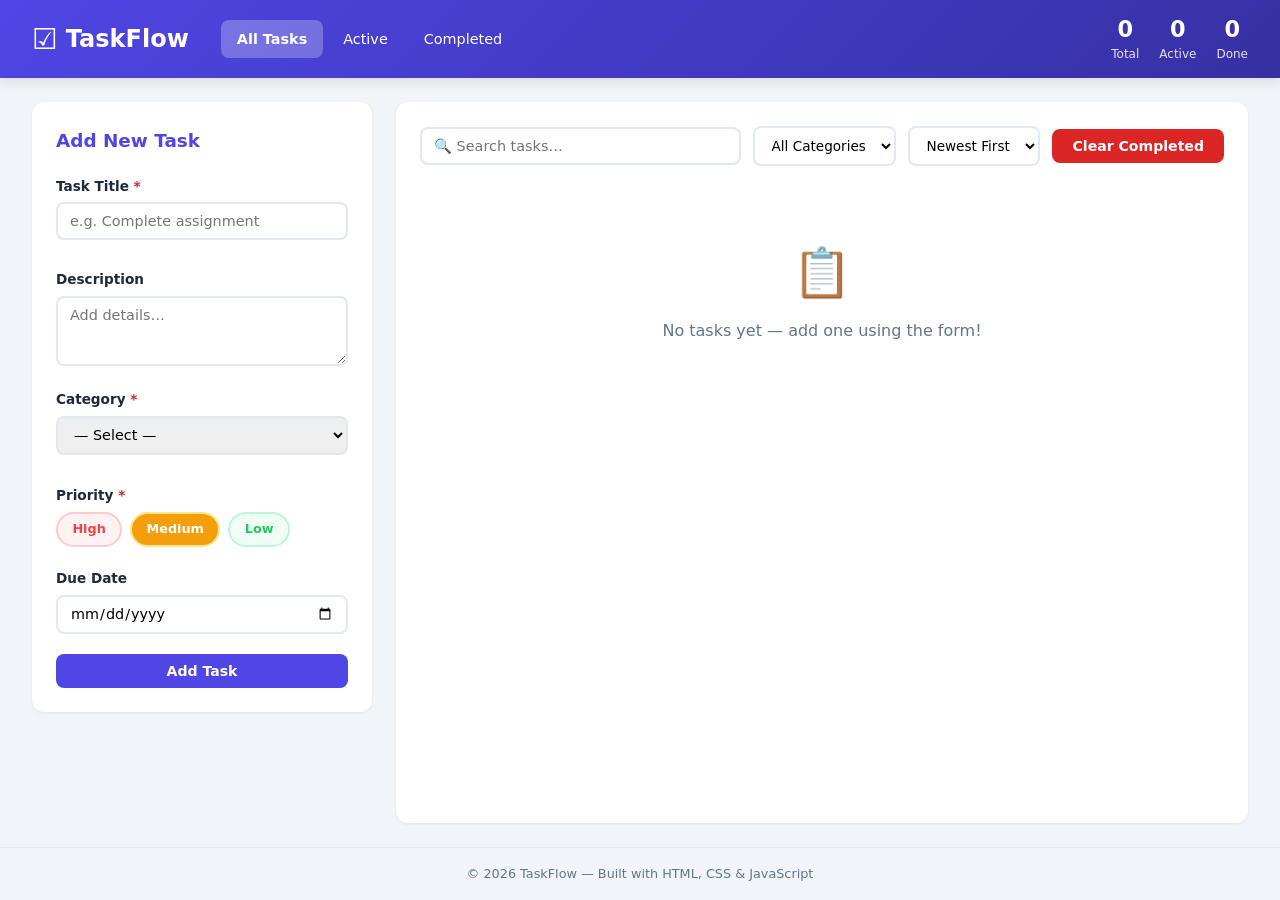
<file: Week5task/index.html>
<!DOCTYPE html>
<html lang="en">
<head>
    <meta charset="UTF-8">
    <meta name="viewport" content="width=device-width, initial-scale=1.0">
    <title>TaskFlow — Task Management Application</title>
    <link rel="stylesheet" href="style.css">
</head>
<body>

    <!-- ===== HEADER / NAVIGATION ===== -->
    <header class="header">
        <div class="header-brand">
            <span class="logo">&#9745;</span>
            <h1>TaskFlow</h1>
        </div>
        <nav class="header-nav">
            <span class="nav-link active" data-view="all">All Tasks</span>
            <span class="nav-link" data-view="active">Active</span>
            <span class="nav-link" data-view="completed">Completed</span>
        </nav>
        <div class="header-stats">
            <div class="stat">
                <span class="stat-count" id="totalCount">0</span>
                <span class="stat-label">Total</span>
            </div>
            <div class="stat">
                <span class="stat-count" id="activeCount">0</span>
                <span class="stat-label">Active</span>
            </div>
            <div class="stat">
                <span class="stat-count" id="completedCount">0</span>
                <span class="stat-label">Done</span>
            </div>
        </div>
    </header>

    <!-- ===== MAIN CONTENT ===== -->
    <main class="main">

        <!-- Left Panel — Add / Edit Task Form -->
        <aside class="panel panel-form">
            <h2 class="panel-title" id="formTitle">Add New Task</h2>

            <form id="taskForm" novalidate>
                <!-- Task Title -->
                <div class="form-group">
                    <label for="taskTitle">Task Title <span class="required">*</span></label>
                    <input type="text" id="taskTitle" placeholder="e.g. Complete assignment" maxlength="80" required>
                    <span class="error-msg" id="titleError"></span>
                </div>

                <!-- Task Description -->
                <div class="form-group">
                    <label for="taskDesc">Description</label>
                    <textarea id="taskDesc" rows="3" placeholder="Add details…" maxlength="250"></textarea>
                </div>

                <!-- Category -->
                <div class="form-group">
                    <label for="taskCategory">Category <span class="required">*</span></label>
                    <select id="taskCategory" required>
                        <option value="">— Select —</option>
                        <option value="work">💼 Work</option>
                        <option value="personal">🏠 Personal</option>
                        <option value="shopping">🛒 Shopping</option>
                        <option value="health">💪 Health</option>
                        <option value="education">📚 Education</option>
                    </select>
                    <span class="error-msg" id="categoryError"></span>
                </div>

                <!-- Priority -->
                <div class="form-group">
                    <label>Priority <span class="required">*</span></label>
                    <div class="priority-group">
                        <label class="priority-option">
                            <input type="radio" name="taskPriority" value="high">
                            <span class="priority-badge high">High</span>
                        </label>
                        <label class="priority-option">
                            <input type="radio" name="taskPriority" value="medium" checked>
                            <span class="priority-badge medium">Medium</span>
                        </label>
                        <label class="priority-option">
                            <input type="radio" name="taskPriority" value="low">
                            <span class="priority-badge low">Low</span>
                        </label>
                    </div>
                </div>

                <!-- Due Date -->
                <div class="form-group">
                    <label for="taskDueDate">Due Date</label>
                    <input type="date" id="taskDueDate">
                </div>

                <!-- Buttons -->
                <div class="form-actions">
                    <button type="submit" class="btn btn-primary" id="submitBtn">Add Task</button>
                    <button type="button" class="btn btn-secondary" id="cancelBtn" style="display:none;">Cancel</button>
                </div>
            </form>
        </aside>

        <!-- Right Panel — Task List -->
        <section class="panel panel-tasks">

            <!-- Toolbar: Search, Filter, Sort -->
            <div class="toolbar">
                <div class="search-box">
                    <input type="text" id="searchInput" placeholder="🔍 Search tasks…">
                </div>
                <select id="filterCategory" class="toolbar-select">
                    <option value="all">All Categories</option>
                    <option value="work">💼 Work</option>
                    <option value="personal">🏠 Personal</option>
                    <option value="shopping">🛒 Shopping</option>
                    <option value="health">💪 Health</option>
                    <option value="education">📚 Education</option>
                </select>
                <select id="sortBy" class="toolbar-select">
                    <option value="newest">Newest First</option>
                    <option value="oldest">Oldest First</option>
                    <option value="priority">Priority ↑</option>
                    <option value="name">Name A–Z</option>
                    <option value="dueDate">Due Date</option>
                </select>
                <button class="btn btn-danger" id="clearCompletedBtn">Clear Completed</button>
            </div>

            <!-- Task Cards Container -->
            <div id="taskList" class="task-list">
                <!-- Task cards rendered dynamically by JS -->
            </div>

            <!-- Empty State -->
            <div id="emptyState" class="empty-state">
                <p class="empty-icon">📋</p>
                <p>No tasks yet — add one using the form!</p>
            </div>
        </section>
    </main>

    <!-- ===== FOOTER ===== -->
    <footer class="footer">
        <p>&copy; 2026 TaskFlow — Built with HTML, CSS &amp; JavaScript</p>
    </footer>

    <!-- Confirmation Modal -->
    <div id="confirmModal" class="modal-overlay" style="display:none;">
        <div class="modal">
            <p id="confirmMessage">Are you sure?</p>
            <div class="modal-actions">
                <button class="btn btn-danger" id="confirmYes">Yes, Delete</button>
                <button class="btn btn-secondary" id="confirmNo">Cancel</button>
            </div>
        </div>
    </div>

    <script src="script.js"></script>
</body>
</html>
</file>
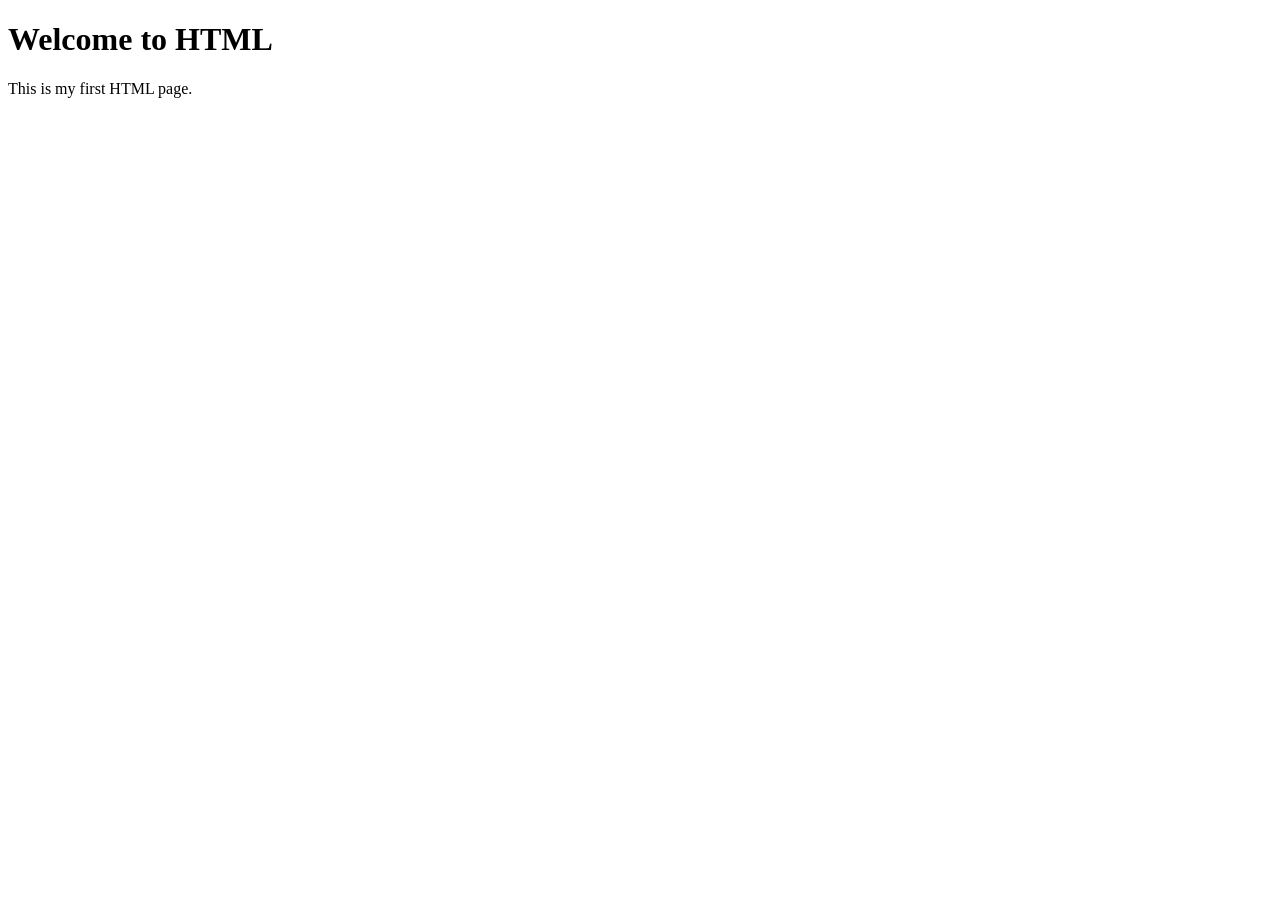
<file: Task1.html>
<!DOCTYPE html>
<html lang="en">
<head>
<meta charset="UTF-8">
<meta name="viewport" content="width=device-width, initial-scale=1.0">
<title>Task 1</title>
</head>

<body>

<h1>Welcome to HTML</h1>
<p>This is my first HTML page.</p>

</body>
</html>
</file>
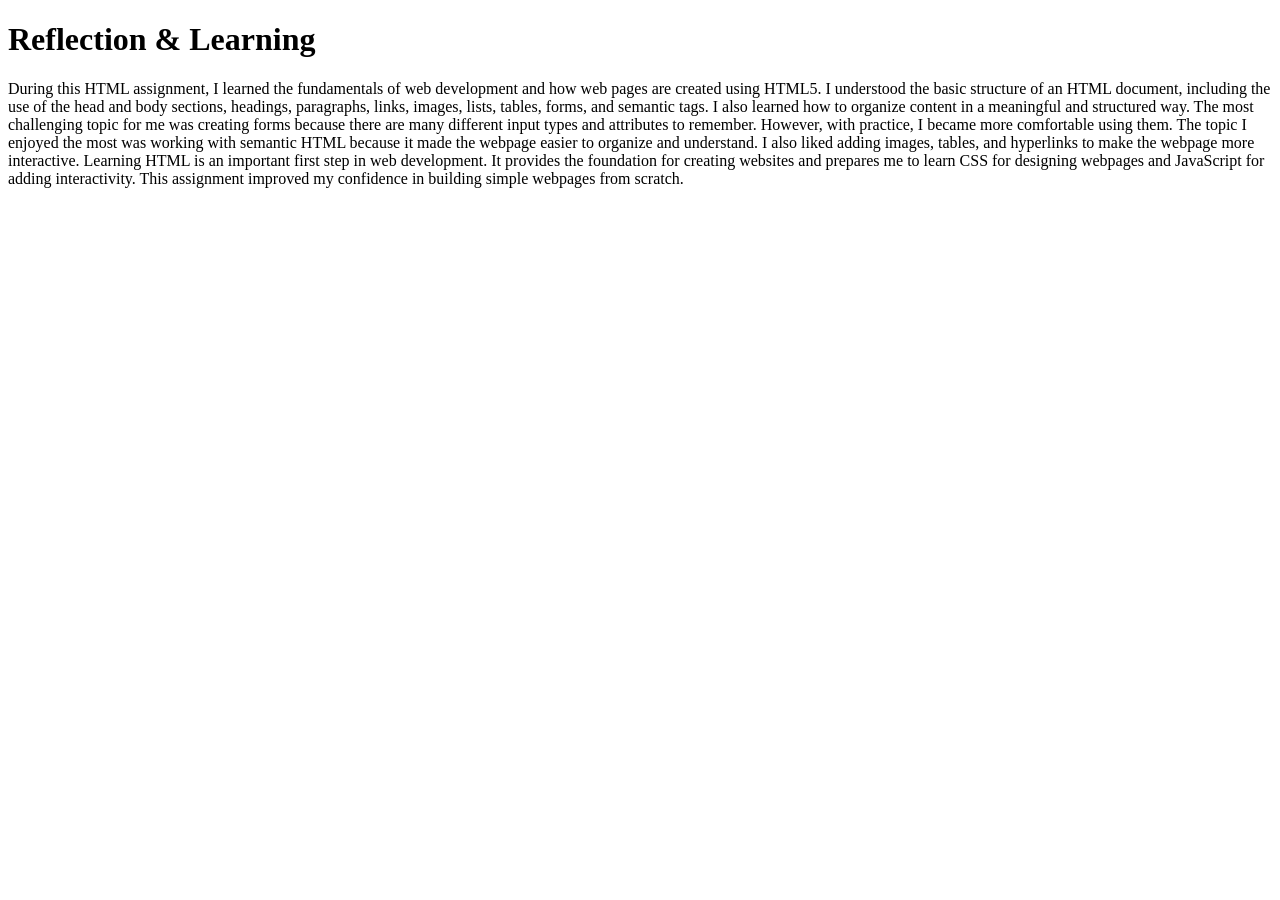
<file: task7.html>
<!DOCTYPE html>
<html lang="en">

<head>
    <meta charset="UTF-8">
    <meta name="viewport" content="width=device-width, initial-scale=1.0">
    <title>Reflection & Learning</title>
</head>

<body>

    <h1>Reflection & Learning</h1>

    <p>
        During this HTML assignment, I learned the fundamentals of web development and how web pages are created using HTML5. I understood the basic structure of an HTML document, including the use of the head and body sections, headings, paragraphs, links, images, lists, tables, forms, and semantic tags. I also learned how to organize content in a meaningful and structured way.

        The most challenging topic for me was creating forms because there are many different input types and attributes to remember. However, with practice, I became more comfortable using them.

        The topic I enjoyed the most was working with semantic HTML because it made the webpage easier to organize and understand. I also liked adding images, tables, and hyperlinks to make the webpage more interactive.

        Learning HTML is an important first step in web development. It provides the foundation for creating websites and prepares me to learn CSS for designing webpages and JavaScript for adding interactivity. This assignment improved my confidence in building simple webpages from scratch.
    </p>

</body>

</html>
</file>
<file: Week5task/style.css>
/* ========================================
   TaskFlow — CSS Styles
   ======================================== */

/* ---------- Reset & Base ---------- */
*, *::before, *::after {
    margin: 0;
    padding: 0;
    box-sizing: border-box;
}

:root {
    --clr-primary: #4f46e5;
    --clr-primary-light: #818cf8;
    --clr-primary-dark: #3730a3;
    --clr-bg: #f1f5f9;
    --clr-surface: #ffffff;
    --clr-text: #1e293b;
    --clr-text-muted: #64748b;
    --clr-border: #e2e8f0;
    --clr-success: #16a34a;
    --clr-danger: #dc2626;
    --clr-warning: #f59e0b;
    --clr-high: #ef4444;
    --clr-medium: #f59e0b;
    --clr-low: #22c55e;
    --radius: 12px;
    --shadow-sm: 0 1px 3px rgba(0,0,0,.08);
    --shadow-md: 0 4px 12px rgba(0,0,0,.1);
    --transition: .25s ease;
}

body {
    font-family: 'Segoe UI', system-ui, -apple-system, sans-serif;
    background: var(--clr-bg);
    color: var(--clr-text);
    line-height: 1.6;
    min-height: 100vh;
    display: flex;
    flex-direction: column;
}

/* ---------- Header ---------- */
.header {
    background: linear-gradient(135deg, var(--clr-primary), var(--clr-primary-dark));
    color: #fff;
    padding: 1rem 2rem;
    display: flex;
    align-items: center;
    gap: 2rem;
    flex-wrap: wrap;
    box-shadow: var(--shadow-md);
    position: sticky;
    top: 0;
    z-index: 100;
}

.header-brand {
    display: flex;
    align-items: center;
    gap: .5rem;
}
.header-brand .logo { font-size: 1.8rem; }
.header-brand h1 { font-size: 1.5rem; font-weight: 700; }

.header-nav {
    display: flex;
    gap: .25rem;
}
.nav-link {
    padding: .45rem 1rem;
    border-radius: 8px;
    cursor: pointer;
    font-size: .9rem;
    transition: background var(--transition);
    user-select: none;
}
.nav-link:hover { background: rgba(255,255,255,.15); }
.nav-link.active { background: rgba(255,255,255,.25); font-weight: 600; }

.header-stats {
    margin-left: auto;
    display: flex;
    gap: 1.25rem;
}
.stat {
    text-align: center;
    line-height: 1.2;
}
.stat-count {
    font-size: 1.4rem;
    font-weight: 700;
    display: block;
}
.stat-label { font-size: .75rem; opacity: .85; }

/* ---------- Main Layout ---------- */
.main {
    flex: 1;
    display: flex;
    gap: 1.5rem;
    padding: 1.5rem 2rem;
    max-width: 1400px;
    width: 100%;
    margin: 0 auto;
}

/* ---------- Panels ---------- */
.panel {
    background: var(--clr-surface);
    border-radius: var(--radius);
    box-shadow: var(--shadow-sm);
    padding: 1.5rem;
}

.panel-form {
    width: 340px;
    min-width: 300px;
    position: sticky;
    top: 90px;
    align-self: flex-start;
}
.panel-tasks { flex: 1; min-width: 0; }

.panel-title {
    font-size: 1.15rem;
    font-weight: 700;
    margin-bottom: 1.25rem;
    color: var(--clr-primary);
}

/* ---------- Form ---------- */
.form-group {
    margin-bottom: 1rem;
}
.form-group label {
    display: block;
    font-weight: 600;
    font-size: .85rem;
    margin-bottom: .3rem;
}
.required { color: var(--clr-danger); }

.form-group input[type="text"],
.form-group input[type="date"],
.form-group textarea,
.form-group select {
    width: 100%;
    padding: .55rem .75rem;
    border: 2px solid var(--clr-border);
    border-radius: 8px;
    font-size: .9rem;
    transition: border var(--transition);
    outline: none;
    font-family: inherit;
}
.form-group input:focus,
.form-group textarea:focus,
.form-group select:focus {
    border-color: var(--clr-primary-light);
}
.form-group input.invalid,
.form-group select.invalid {
    border-color: var(--clr-danger);
}

.error-msg {
    color: var(--clr-danger);
    font-size: .78rem;
    min-height: 1.1em;
    display: block;
}

/* Priority Radio Group */
.priority-group {
    display: flex;
    gap: .5rem;
}
.priority-option input { display: none; }
.priority-badge {
    display: inline-block;
    padding: .35rem .9rem;
    border-radius: 20px;
    font-size: .8rem;
    font-weight: 600;
    cursor: pointer;
    border: 2px solid transparent;
    transition: all var(--transition);
}
.priority-badge.high { background: #fef2f2; color: var(--clr-high); border-color: #fecaca; }
.priority-badge.medium { background: #fffbeb; color: #b45309; border-color: #fde68a; }
.priority-badge.low { background: #f0fdf4; color: var(--clr-low); border-color: #bbf7d0; }
.priority-option input:checked + .priority-badge.high { background: var(--clr-high); color: #fff; }
.priority-option input:checked + .priority-badge.medium { background: var(--clr-warning); color: #fff; }
.priority-option input:checked + .priority-badge.low { background: var(--clr-low); color: #fff; }

/* ---------- Buttons ---------- */
.btn {
    padding: .55rem 1.25rem;
    border: none;
    border-radius: 8px;
    font-size: .88rem;
    font-weight: 600;
    cursor: pointer;
    transition: all var(--transition);
    font-family: inherit;
}
.btn-primary { background: var(--clr-primary); color: #fff; }
.btn-primary:hover { background: var(--clr-primary-dark); }
.btn-secondary { background: var(--clr-border); color: var(--clr-text); }
.btn-secondary:hover { background: #cbd5e1; }
.btn-danger { background: var(--clr-danger); color: #fff; }
.btn-danger:hover { background: #b91c1c; }
.btn-sm { padding: .35rem .75rem; font-size: .8rem; }

.form-actions {
    display: flex;
    gap: .5rem;
    margin-top: 1.25rem;
}
.form-actions .btn { flex: 1; }

/* ---------- Toolbar ---------- */
.toolbar {
    display: flex;
    gap: .75rem;
    flex-wrap: wrap;
    margin-bottom: 1.25rem;
    align-items: center;
}
.search-box { flex: 1; min-width: 180px; }
.search-box input {
    width: 100%;
    padding: .55rem .75rem;
    border: 2px solid var(--clr-border);
    border-radius: 8px;
    font-size: .9rem;
    outline: none;
    transition: border var(--transition);
    font-family: inherit;
}
.search-box input:focus { border-color: var(--clr-primary-light); }

.toolbar-select {
    padding: .55rem .75rem;
    border: 2px solid var(--clr-border);
    border-radius: 8px;
    font-size: .85rem;
    outline: none;
    cursor: pointer;
    font-family: inherit;
    background: #fff;
}

/* ---------- Task List ---------- */
.task-list {
    display: flex;
    flex-direction: column;
    gap: .75rem;
}

/* ---------- Task Card ---------- */
.task-card {
    display: flex;
    align-items: flex-start;
    gap: .85rem;
    padding: 1rem 1.15rem;
    background: var(--clr-surface);
    border: 2px solid var(--clr-border);
    border-radius: var(--radius);
    transition: all var(--transition);
    animation: slideIn .3s ease;
}
.task-card:hover { box-shadow: var(--shadow-md); border-color: var(--clr-primary-light); }
.task-card.completed { opacity: .6; }
.task-card.completed .task-title { text-decoration: line-through; color: var(--clr-text-muted); }

@keyframes slideIn {
    from { opacity: 0; transform: translateY(-10px); }
    to { opacity: 1; transform: translateY(0); }
}

/* Checkbox */
.task-checkbox {
    width: 22px;
    height: 22px;
    margin-top: 2px;
    accent-color: var(--clr-primary);
    cursor: pointer;
    flex-shrink: 0;
}

.task-body { flex: 1; min-width: 0; }
.task-title { font-weight: 600; font-size: 1rem; word-break: break-word; }
.task-desc { color: var(--clr-text-muted); font-size: .85rem; margin-top: .2rem; word-break: break-word; }
.task-meta {
    display: flex;
    gap: .5rem;
    flex-wrap: wrap;
    margin-top: .5rem;
    font-size: .78rem;
}
.tag {
    display: inline-block;
    padding: .15rem .55rem;
    border-radius: 12px;
    font-weight: 600;
}
.tag-category { background: #ede9fe; color: #5b21b6; }
.tag-priority-high { background: #fef2f2; color: var(--clr-high); }
.tag-priority-medium { background: #fffbeb; color: #b45309; }
.tag-priority-low { background: #f0fdf4; color: var(--clr-low); }
.tag-date { background: #f0f9ff; color: #0369a1; }
.tag-overdue { background: #fef2f2; color: var(--clr-danger); font-weight: 700; }

/* Card Actions */
.task-actions {
    display: flex;
    gap: .35rem;
    flex-shrink: 0;
}
.task-actions .btn {
    padding: .3rem .6rem;
    font-size: .78rem;
}

/* ---------- Empty State ---------- */
.empty-state {
    text-align: center;
    padding: 3rem 1rem;
    color: var(--clr-text-muted);
}
.empty-icon { font-size: 3rem; margin-bottom: .5rem; }

/* ---------- Confirmation Modal ---------- */
.modal-overlay {
    position: fixed;
    inset: 0;
    background: rgba(0,0,0,.45);
    display: flex;
    align-items: center;
    justify-content: center;
    z-index: 200;
}
.modal {
    background: var(--clr-surface);
    padding: 2rem;
    border-radius: var(--radius);
    box-shadow: var(--shadow-md);
    text-align: center;
    max-width: 380px;
    width: 90%;
}
.modal p { font-size: 1.05rem; margin-bottom: 1.25rem; font-weight: 500; }
.modal-actions { display: flex; gap: .5rem; justify-content: center; }

/* ---------- Footer ---------- */
.footer {
    text-align: center;
    padding: 1rem;
    font-size: .8rem;
    color: var(--clr-text-muted);
    border-top: 1px solid var(--clr-border);
}

/* ---------- Responsive ---------- */
@media (max-width: 860px) {
    .main {
        flex-direction: column;
        padding: 1rem;
    }
    .panel-form {
        width: 100%;
        min-width: 0;
        position: static;
    }
    .header {
        flex-direction: column;
        align-items: flex-start;
        gap: .75rem;
        padding: 1rem;
    }
    .header-stats { margin-left: 0; }
}
</file>
